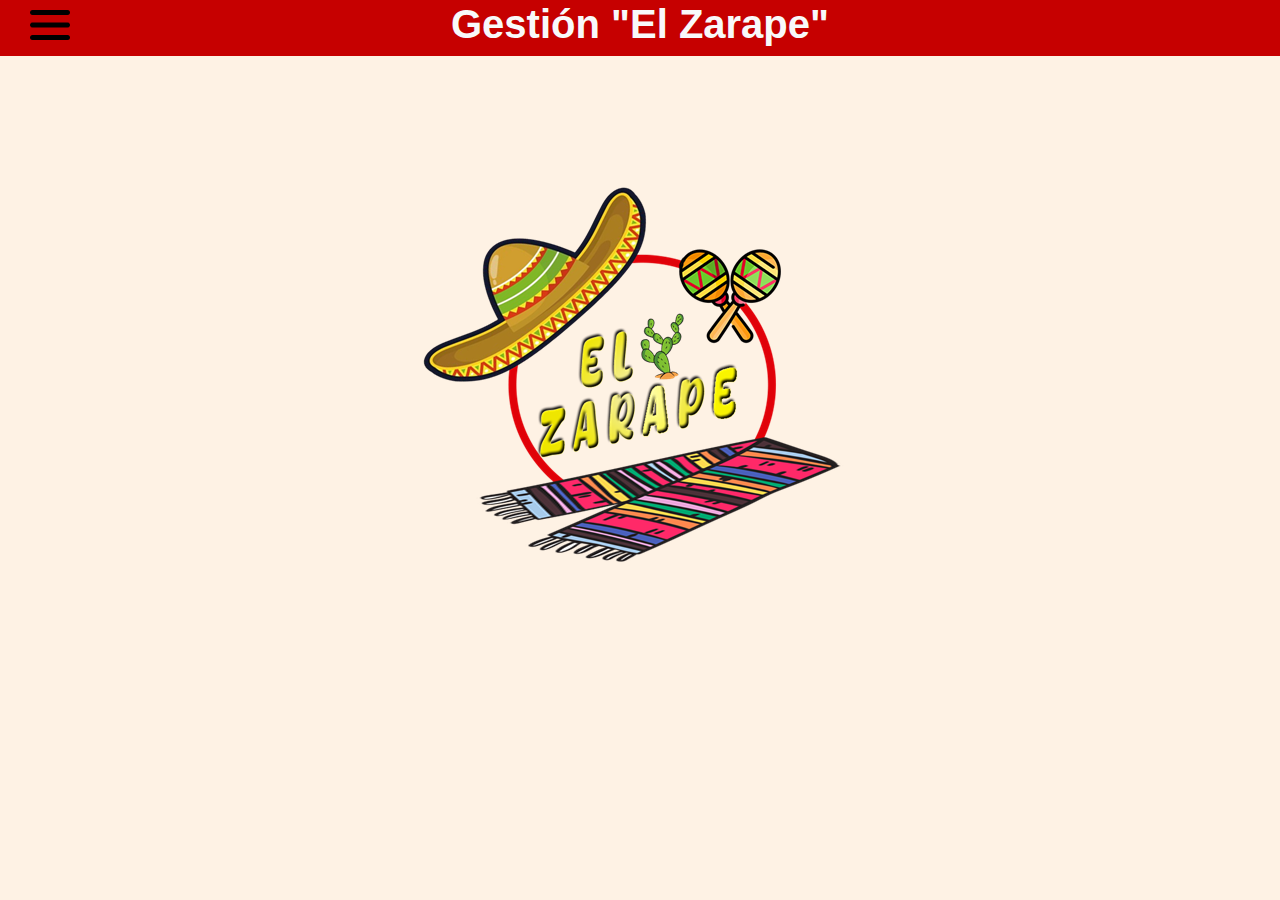
<file: gestion/gestion-inicio/view-gestion-inicio.html>
<!-- Copyright 2024 -->
<!DOCTYPE html>
<html lang="es">

<head>
    <title>Inicio Gestión</title>
    <link rel="shortcut icon" href="../../recursos/media/logoSinFondo.png">
    <meta name="nombre" content="Gestión El Zarape">
    <meta name="description" content="Página de inicio gestion">
    <meta name="keywords" content="gestion, catalagos">
    <meta name="author" content="Juan Pablo Ramírez Navarro">
    <meta name="date" content="Junio, 26 2024">
    <meta charset="UTF-8">
    <meta name="viewport" content="width=device-width, initial-scale=1.0">
    <link href="../../style/css/bootstrap.min.css" rel="stylesheet" type="text/css"/>
    <link href="../../style/css/modulos-style.css" rel="stylesheet" type="text/css" />
</head>

<body>
    <div class="container-fluid cabeza fixed-top" id="cabeza">
        <img src="../../recursos/media/menu.png" alt="" class="hamburguer" id="hamburguer-icon">
        <header class="row">
            <div class="col-12 titulo">
                <h1 class="text-light text-center" style="font-weight: bold;">Gestión "El Zarape"</h1>
            </div>
        </header>
    </div>
    <div id="menu-container"></div>

    <div class="center-img-container">
        <img src="../../recursos/media/logoSinFondo.png" alt="Central Image" class="center-img">
    </div>

    <script src="../../style/js/bootstrap.bundle.js" type="text/javascript"></script>
    <script src="../../style/js/main-burguer.js" type="text/javascript"></script>
</body>

</html>
</file>
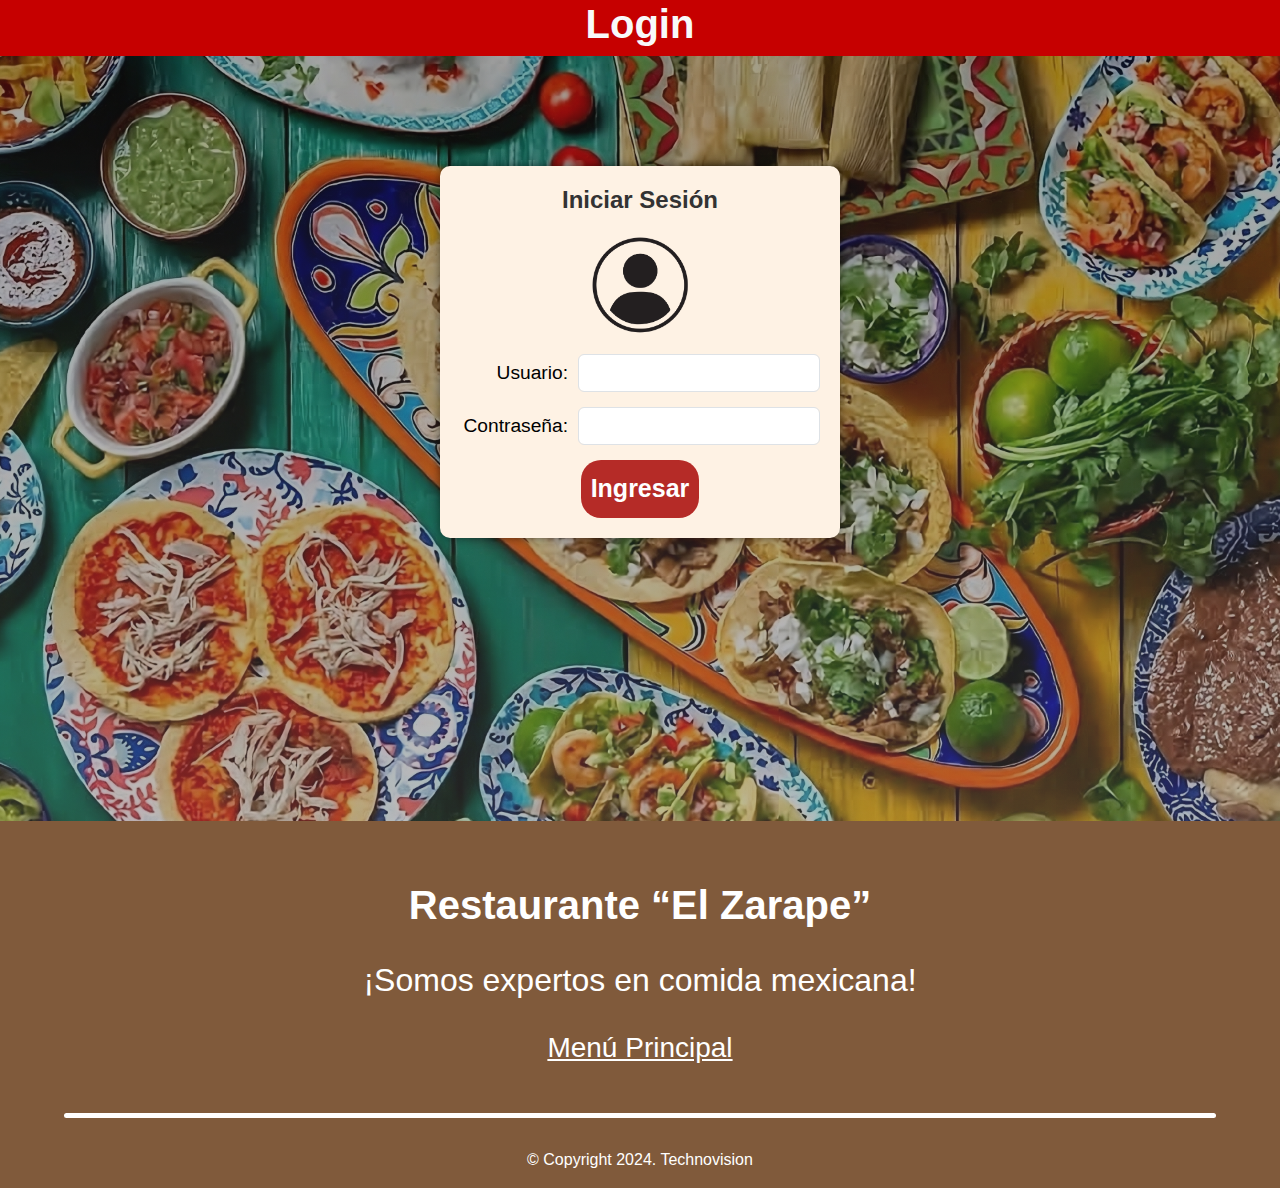
<file: gestion/gestion-login/view-login.html>
<!-- Copyright 2024 -->
<!DOCTYPE html>
<html lang="es">

<head>
    <title>Login "El Zarape"</title>
    <link rel="shortcut icon" href="../../recursos/media/logoSinFondo.png">
    <meta name="nombre" content="Login">
    <meta name="description" content="Página de login del zarape">
    <meta name="keywords" content="login, zarape">
    <meta name="author" content="TechnoVision">
    <meta name="date" content="Junio, 29 2024">
    <meta charset="UTF-8">
    <meta name="viewport" content="width=device-width, initial-scale=1.0">
    <link href="../../style/css/bootstrap.min.css" rel="stylesheet" type="text/css"/>
    <link href="../../style/css/login.css" rel="stylesheet" type="text/css" />
</head>
<body>
    <div class="container-fluid">
        <header class="row">
            <div class="col-12 titulo">
                <h1 class="text-light text-center" style="font-weight: bold;">Login</h1>
            </div>
        </header>
    </div>
    <header class="header" id="inicio">
        <div class="login-container">
            <h2>Iniciar Sesión</h2>
            <img src="../../recursos/media/userlogin.png" alt="User Icon">
            <form id="loginForm">
                <div class="form-group">
                    <label for="username">Usuario:</label>
                    <input type="text" class="form-control" id="username" required>
                </div>
                <div class="form-group">
                    <label for="password">Contraseña:</label>
                    <input type="password" class="form-control" id="password" required onkeydown="if(event.keyCode===13) validateForm()">
                </div>
                <button type="button" class="btn btn-danger btn-block" onclick="validateForm()">Ingresar</button>
            </form>
            <div id="error-message" class="text-danger mt-2" style="display: none;"></div>
        </div>
    </header>

    <footer id="contacto">
        <div class="contenedor footer-content">
            <div class="contact-us">
                <h1 class="brand">Restaurante “El Zarape”</h1>
                <br>
                <h2>¡Somos expertos en comida mexicana!</h2>
                <br>
                <a href="../../index.html" style="color: #fff">
                    <h3>Menú Principal</h3>
                </a>
            </div>
        </div>
        <div class="line"></div>
        <p>© Copyright 2024. Technovision</p>
    </footer>

    <script src="login.js" type="text/javascript"></script>
    <script src="../../style/js/bootstrap.bundle.js" type="text/javascript"></script>
</body>

</html>
</file>
<file: style/css/modulos-style.css>
body {
    font-family: Arial;
    margin: 0;
    padding: 0;
    box-sizing: border-box;
    background-color: #FEF2E4;
}

.cabeza {
    position: fixed;
}

.titulo {
    background-color: #C60000;
    font-family: Arial;
}

.personalizado {
    background-color: #805A3B;
    color: white;
    border: none;
    padding: 10px 20px;
    cursor: pointer;
    border-radius: 5px;
}

.personalizado:hover {
    background-color: #6A452F;
}

.center-img-container {
    display: flex;
    justify-content: center;
    align-items: center;
    height: 90vh;
}

.center-img {
    max-width: 100%;
    max-height: 100%;
    display: block;
    margin: 20px auto;
}

table {
    width: 100%;
    border-collapse: collapse;
    margin-bottom: 20px;
}

th,
td {
    border: 2px solid #000000;
    padding: 8px;
    background-color: #eaeaea;
    text-align: left;
}

th {
    font-size: 0.9rem;
    text-align: center;
    background-color: #FD974F;
}

.icon-button {
    background: none;
    border: none;
    padding: 0;
    cursor: pointer;
    margin-right: 5px;
}

.icon.acciones {
    width: 10px;
    height: 10px;
}

#formularioSucursal {
    display: none;
}

.swal2-popup {
    font-size: 1rem;
}

.swal2-title {
    font-size: 1.5rem;
}

.swal2-content {
    font-size: 0.9rem;
}

.swal2-input,
.swal2-textarea,
.swal2-file,
.swal2-select,
.swal2-radio,
.swal2-checkbox {
    font-size: 0.9rem;
}

.swal2-file-label {
    font-size: 0.9rem;
}

.detalle-tabla {
    width: 100%;
    border-collapse: collapse;
    font-size: 0.8rem;
}

.detalle-tabla td {
    padding: 0.1rem;
    text-align: center;
}

.detalle-tabla th {
    font-size: 0.8rem;
}

.eliminar-btn {
    color: #dc3545;
    font-size: small;
}

.hamburguer {
    position: fixed !important;
    top: 5px;
    left: 30px;
    width: 40px;
    height: 40px;
    cursor: pointer;
    z-index: 1000;
}

.menu-navegacion {
    position: fixed;
    top: 0px;
    left: -300px;
    width: 290px;
    height: 100%;
    background-color: #805A3B;
    display: flex;
    flex-direction: column;
    justify-content: start;
    align-items: center;
    padding-top: 20px;
    transition: left 0.3s ease;
    z-index: 999;
    border-radius: 10px;
}

.menu-navegacion.spread {
    left: 0;
}

.menu-navegacion .header {
    display: flex;
    flex-direction: column;
    align-items: center;
    margin-bottom: 20px;
    font-weight: bold;
    font-size: 2em;
}

.menu-navegacion .header .icon {
    width: 80px;
    height: 80px;
    margin-bottom: 10px;
}

.menu-navegacion .header .admin-text {
    color: #ffffff;
    text-decoration: none;
    font-weight: bold;
}

.menu-navegacion .line {
    width: 80%;
    height: 5px;
    background-color: #C60000;
    margin: 10px 0;
}

.menu-navegacion .categorias {
    padding-left: 30px;
    width: 100%;
    margin-bottom: 20px;
}

.menu-navegacion p {
    font-size: 1.5em;
    color: #ffffff;
    margin: 10px 0;
    font-weight: bold;
    margin-left: 20px;
}

.menu-navegacion ul {
    list-style: none;
    padding-left: 20px;
}

.menu-navegacion ul li {
    margin-bottom: 10px;
}

.menu-navegacion ul li a {
    font-size: larger;
    color: #ffffff;
    text-decoration: none;
    margin-left: 50px;
}

.flex-grow-1 {
    padding-left: 260px;
}

@media (max-width: 768px) {
    .flex-grow-1 {
        padding-left: 0;
    }
    .hamburguer {
        top: 5px;
        left: 30px;
        width: 30px;
        height: 30px;
    }

    .menu-navegacion {
        position: fixed;
        top: 0;
        left: -250px;
        width: 250px;
        height: 100%;
        background-color: #805A3B;
        transition: left 0.3s ease;
    }

    .menu-navegacion.spread {
        left: 0;
    }
}

@media (max-width: 480px) {
    .hamburguer {
        top: 5px;
        left: 20px;
        width: 30px;
        height: 30px;
    }
    
}
</file>
<file: style/css/login.css>
/*Copyright 2024*/
body {
    font-family: Arial;
}

.titulo {
    background-color: #C60000;
    font-family: Arial;
}

.header {
    background-color: #d9534f;
    color: black;
    text-align: center;
    padding: 10px;
}

/*Imagen*/

.contenedor {
    width: 90%;
    max-width: 1200px;
    overflow: hidden;
    margin: auto;
    padding: 60px 0;
}

.header {
    height: 85vh;
    background-image: linear-gradient(to top, hsla(0, 0%, 37%, 0.4) 0%, hsla(0, 0%, 8%, 0.4) 100%), url('../../recursos/media/platos-ingredientes-comida-mexicana-transformed.jpg');
    background-repeat: no-repeat;
    background-size: cover;
    background-attachment: fixed;
    background-position: center;
}


.login-container {
    max-width: 400px;
    margin: 100px auto;
    padding: 20px;
    background-color: #FEF2E4;
    border-radius: 10px;
    box-shadow: 0 0 10px rgba(0, 0, 0, 0.5);
    text-align: center;
}

.login-container h2 {
    margin-bottom: 20px;
    font-size: 24px;
    font-weight: bold;
    color: #333;
}

.login-container img {
    width: 100px;
    margin-bottom: 20px;
}

.form-group {
    display: flex;
    align-items: center;
    justify-content: space-between;
    margin-bottom: 15px;
}

.form-group label {
    margin-bottom: 0;
    font-size: larger;
    margin-right: 10px;
    flex: 1;
    text-align: right;
}

.form-control {
    flex: 2;
}

.login-container button {
    background-color: #b52b27;
    border: none;
    border-radius: 20px;
    padding: 10px;
    color: white;
    font-size: 25px;
    font-weight: bold;
}

/*footer*/
footer {
    background: #805A3B;
    padding-bottom: 0.1px;
}

.footer-content {
    display: flex;
    text-align: center;
    align-items: center;
    flex-wrap: wrap;
    padding-top: 60px;
    padding-bottom: 40px;
}

.contact-us {
    width: 100%;
    color: #fff;
}

.brand {
    font-weight: 500;
    font-size: 40px;
    font-weight: bold;
}

.brand+p {
    font-weight: 500;
}

p {
    text-align: center;
    align-items: center;
    color: #fff;
}

.line {
    width: 90%;
    max-width: 1200px;
    margin: 0 auto;
    border-radius: 3px;
    height: 5px;
    background: #fff;
    margin-bottom: 30px;
}
</file>
